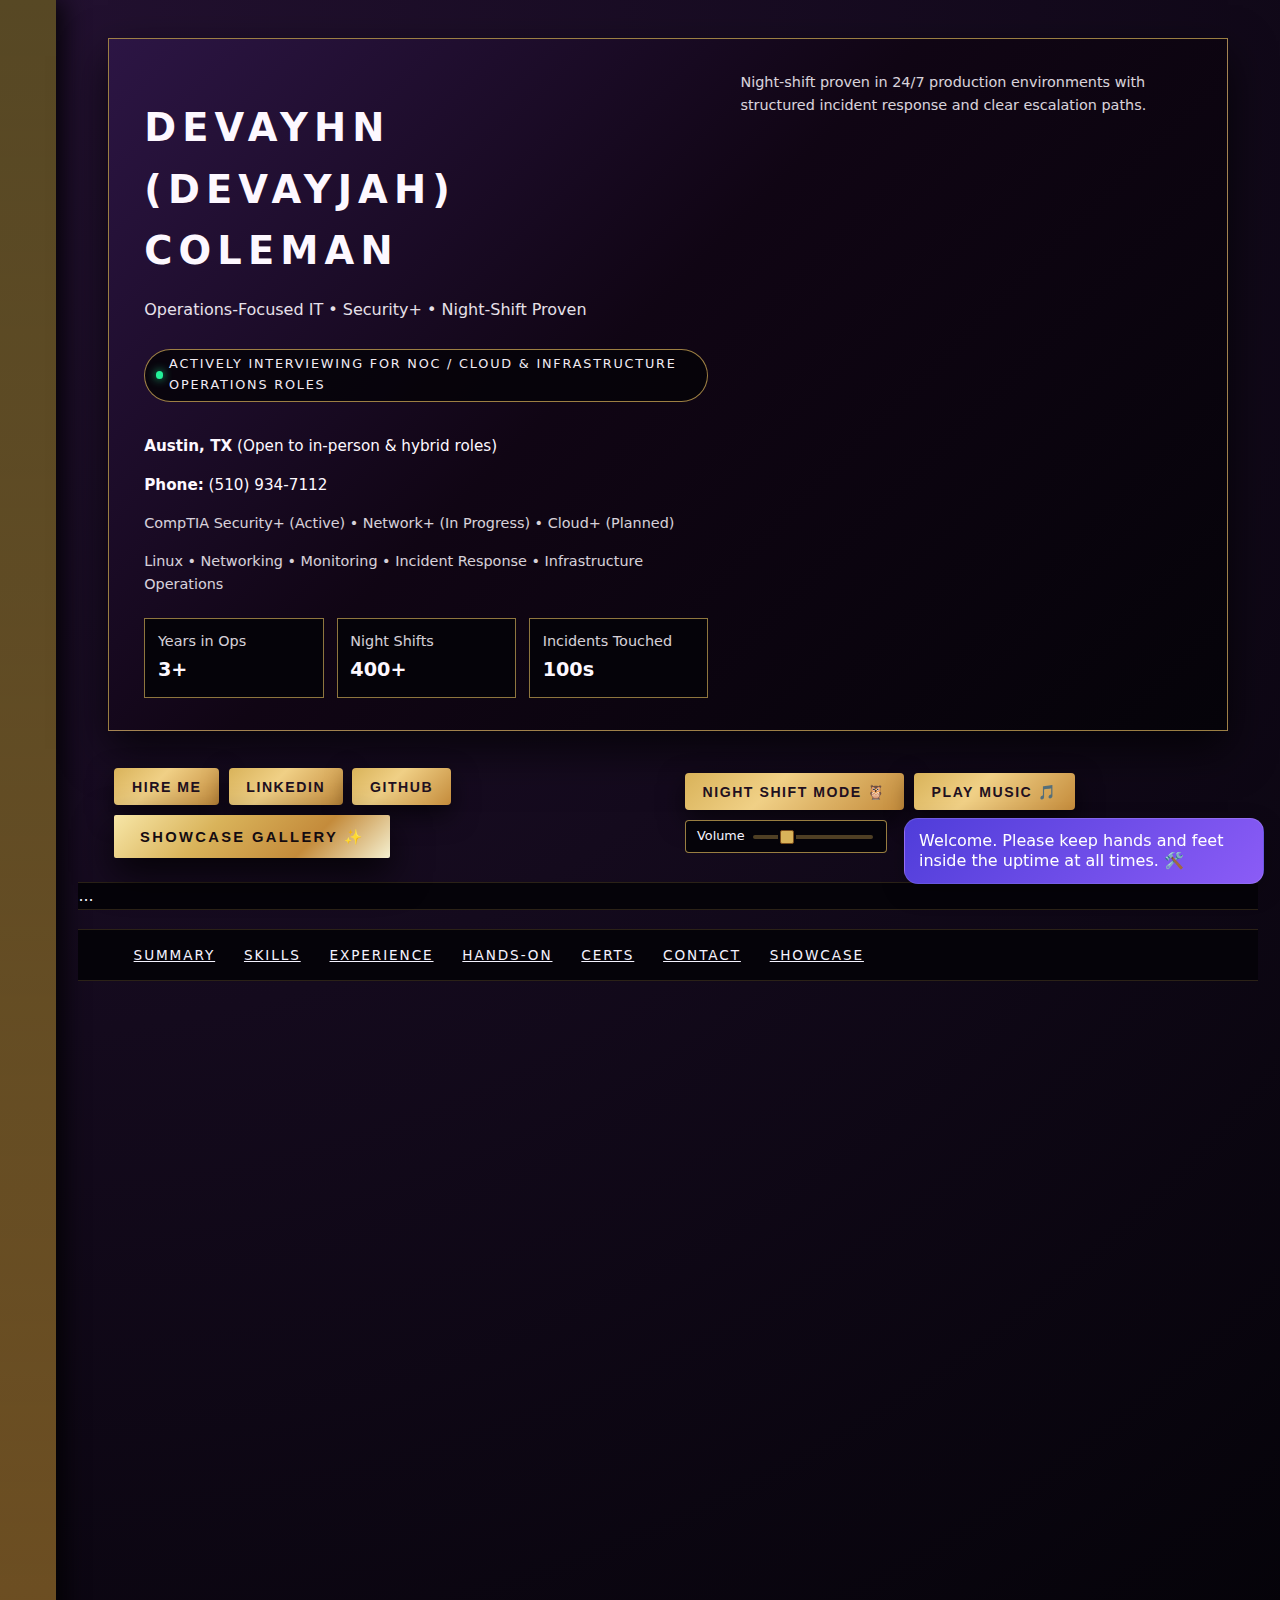
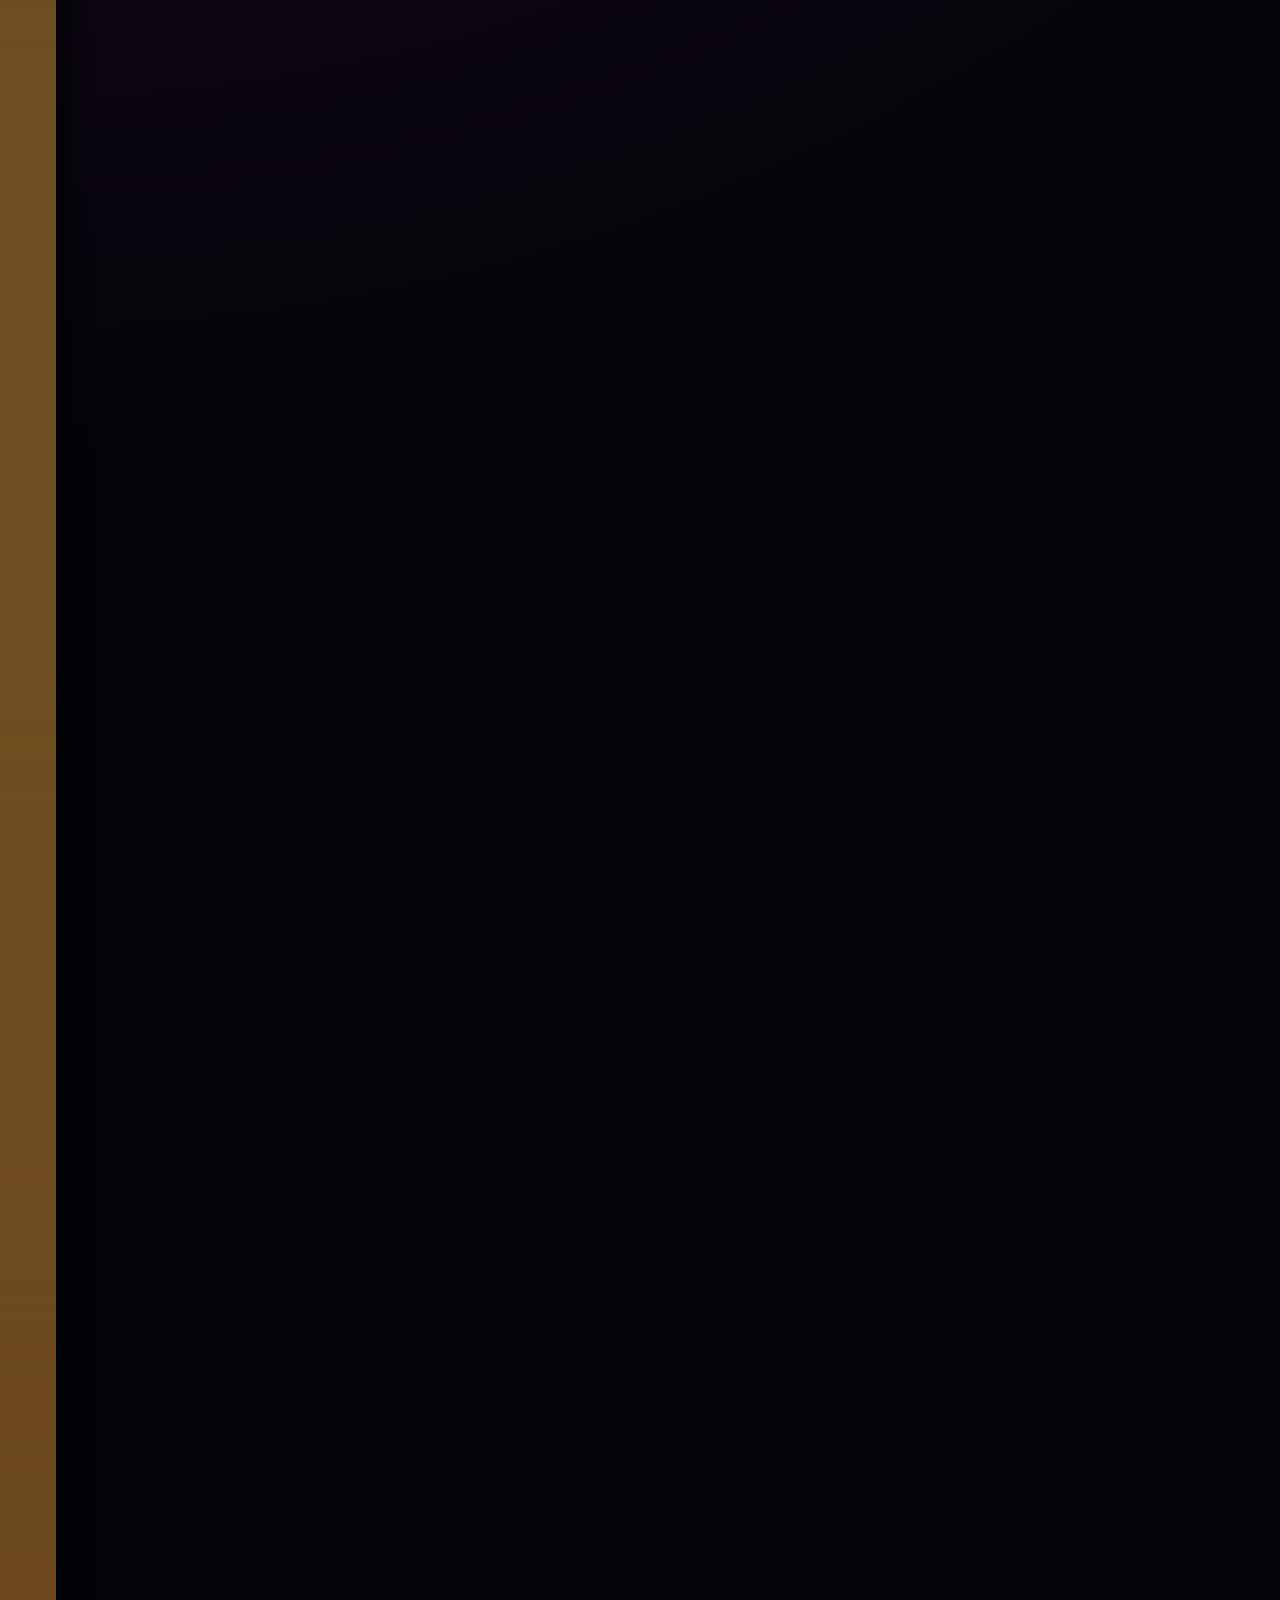
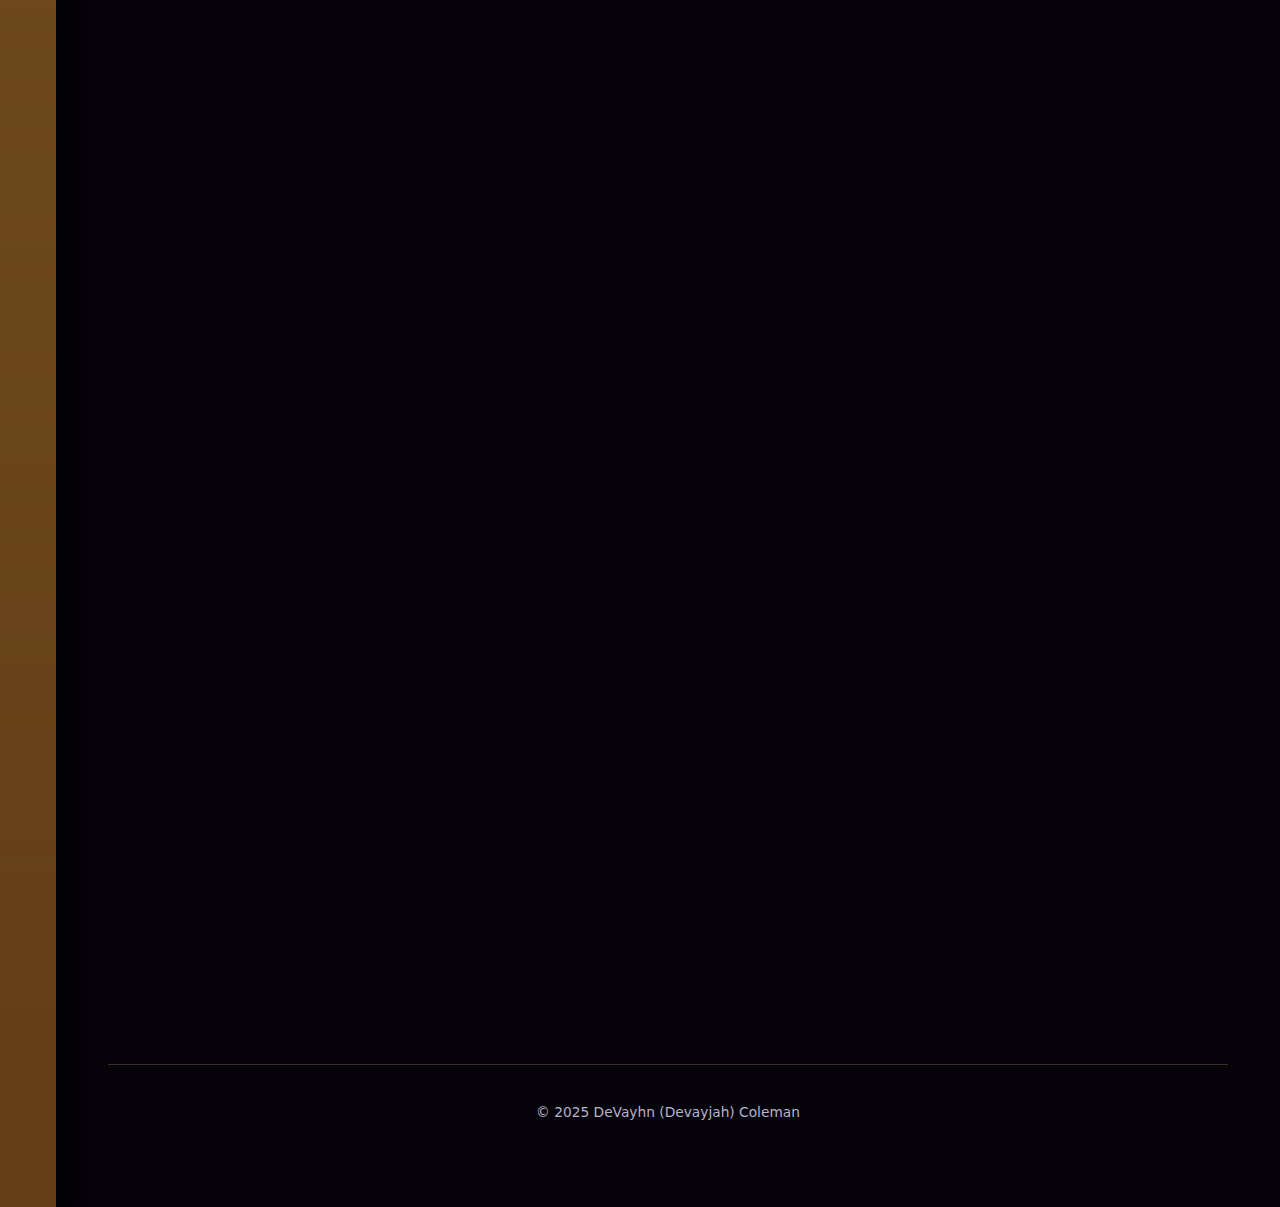
<file: index.html>
<!DOCTYPE html>
<html lang="en">
<head>
  <meta charset="UTF-8" />
  <meta name="viewport" content="width=device-width, initial-scale=1.0"/>
  <title>DeVayhn (Devayjah) Coleman | IT Operations</title>
  <link rel="stylesheet" href="style.css" />
</head>
<body>
  <div class="page-shell">
    <div class="page-accent"></div>

    <div class="page-main">
      <!-- HEADER -->
    <header>
  <div class="header-left">
    <h1>DeVayhn (Devayjah) Coleman</h1>
    <p class="tagline">Operations-Focused IT • Security+ • Night-Shift Proven</p>

    <p class="availability-pill">
      Actively interviewing for NOC / Cloud &amp; Infrastructure Operations roles
    </p>

    <div class="header-meta">
      <p><strong>Austin, TX</strong> (Open to in-person &amp; hybrid roles)</p>
      <p><strong>Phone:</strong> (510) 934-7112</p>
      <p class="mini">
        CompTIA Security+ (Active) • Network+ (In Progress) • Cloud+ (Planned)
      </p>
      <p class="mini">
        Linux • Networking • Monitoring • Incident Response • Infrastructure Operations
      </p>
    </div>

    <div class="metrics-bar">
      <div class="metric">
        <span class="mini">Years in Ops</span>
        <span class="metric-value">3+</span>
      </div>
      <div class="metric">
        <span class="mini">Night Shifts</span>
        <span class="metric-value">400+</span>
      </div>
      <div class="metric">
        <span class="mini">Incidents Touched</span>
        <span class="metric-value">100s</span>
      </div>
    </div>
  </div>

  <div class="header-right">
    <p class="mini header-note">
      Night-shift proven in 24/7 production environments with structured incident response and clear escalation paths.
    </p>
  </div>
</header>

<!-- NEW ACTION BAR OUTSIDE HEADER CARD -->
<div class="header-actions">
  <div class="header-actions-left">
    <button id="hireMeBtn" type="button">Hire Me</button>

    <a href="https://www.linkedin.com/in/devayhn-coleman-788411223/"
       target="_blank" rel="noopener">
      <button type="button">LinkedIn</button>
    </a>

    <a href="https://github.com/devayhncoleman"
       target="_blank" rel="noopener">
      <button type="button">GitHub</button>
    </a>

    <a href="Showcase.html" class="primary-link" target="_self">
      <button type="button" class="primary-cta">Showcase Gallery ✨</button>
    </a>
  </div>

  <div class="header-actions-right">
    <button id="toggleNightShift" type="button">Night Shift Mode 🦉</button>

    <button id="musicToggle" type="button">Play music 🎵</button>

    <label class="vol">
      <span>Volume</span>
      <input id="musicVol" type="range" min="0" max="1" step="0.01" value="0.25">
    </label>

    <!-- AUDIO lives here with the controls -->
    <audio id="bgMusic" src="assets/Chill1.mp3" preload="auto"></audio>
    <audio id="alertSound" src="assets/shocked.mp3" preload="auto"></audio>
  </div>
</div>

<nav>
  ...
</nav>


      <!-- NAV -->
      <nav>
        <div class="nav-inner">
          <ul>
            <li><a href="#summary">Summary</a></li>
            <li><a href="#skills">Skills</a></li>
            <li><a href="#experience">Experience</a></li>
            <li><a href="#practice">Hands-on</a></li>
            <li><a href="#certs">Certs</a></li>
            <li><a href="#contact">Contact</a></li>
            <li><a href="Showcase.html">Showcase</a></li>
          </ul>
        </div>
      </nav>

      <!-- SUMMARY -->
      <section id="summary" data-reveal>
        <h2>Professional Summary</h2>
        <article>
          <p>
            Operations-focused IT professional supporting live production environments during overnight and
            extended 12-hour shifts. Security+ certified with strong networking fundamentals and Linux experience.
            Proven in system monitoring, real-time alert response, first-level troubleshooting, escalation, and
            documentation to maintain uptime in high-responsibility environments.
          </p>

          <div class="fun-panel" id="funPanel" aria-live="polite">
            <p><strong>Status:</strong> <span id="statusLine">Standing by for alerts…</span></p>
            <div class="cta-row">
              <button id="simulateAlertBtn" type="button">Simulate Alert 🚨</button>
              <button id="calmDownBtn" type="button">Resolve Incident ✅</button>
            </div>
          </div>
        </article>
      </section>

      <!-- SKILLS -->
      <section id="skills" data-reveal>
        <h2>Technical Skills</h2>

        <div class="two-column">
          <article>
            <h3>Networking</h3>
            <p>TCP/IP, DNS, DHCP, VLANs, Subnetting, Firewall fundamentals, VPN concepts</p>
          </article>
          <article>
            <h3>Systems</h3>
            <p>Linux (CLI), Windows fundamentals, virtual machines, system health monitoring</p>
          </article>
          <article>
            <h3>Operations</h3>
            <p>Monitoring &amp; alert response, incident triage, escalation workflows, documentation, change-controlled environments</p>
          </article>
          <article>
            <h3>Security</h3>
            <p>Access control, least privilege, incident awareness, Security+ principles</p>
          </article>
          <article>
            <h3>Tools</h3>
            <p>Command-line utilities, log review, ticketing systems (conceptual), monitoring dashboards</p>
          </article>
        </div>

        <div class="chip-row">
          <button class="chip" data-chip="Linux">Linux</button>
          <button class="chip" data-chip="DNS">DNS</button>
          <button class="chip" data-chip="Triage">Triage</button>
          <button class="chip" data-chip="Uptime">Uptime</button>
          <button class="chip" data-chip="Least Privilege">Least Privilege</button>
        </div>
      </section>

      <!-- EXPERIENCE -->
      <section id="experience" data-reveal>
        <h2>Professional Experience</h2>
        <article>
          <h3>Technical Operations / Lab Operator</h3>
          <p class="mini"><strong>Emerald Cloud Lab</strong> — Austin, TX • March 2022 – Present</p>
          <ul class="bullets">
            <li>Monitored and supported 24/7 production environments, responding to alerts and operational incidents in real time during overnight 12-hour shifts.</li>
            <li>Responded to system alerts, investigated anomalies, and followed documented procedures for resolution or escalation.</li>
            <li>Performed first-level troubleshooting across systems, access controls, and operational workflows to identify root causes and determine escalation paths.</li>
            <li>Documented incidents, actions taken, and resolutions to support shift handoffs, operational continuity, and audit readiness.</li>
            <li>Coordinated with cross-functional teams to resolve time-sensitive incidents impacting production operations.</li>
            <li>Operated within change-controlled environments requiring precision, accountability, and clear communication.</li>
          </ul>
          <div class="cta-row">
            <button id="copyBulletsBtn" type="button">Copy experience bullets 📋</button>
          </div>
        </article>
      </section>

      <!-- HANDS-ON -->
      <section id="practice" data-reveal>
        <h2>Hands-on Operations Practice</h2>
        <article>
          <ul class="bullets">
            <li>Performed Linux and Windows troubleshooting labs covering connectivity, DNS resolution, service management, log analysis, and system health monitoring.</li>
            <li>Practiced alert triage, incident documentation, and escalation decision-making aligned with NOC workflows.</li>
          </ul>

          <div class="mini-game">
            <h3>Mini Game: Find the Root Cause</h3>
            <p id="rcaPrompt">Click <strong>Generate</strong> for a fake incident and choose the best next step.</p>
            <div class="cta-row">
              <button id="rcaGenBtn" type="button">Generate Incident 🧩</button>
              <button id="rcaA" type="button">Check logs</button>
              <button id="rcaB" type="button">Restart everything</button>
              <button id="rcaC" type="button">Escalate with evidence</button>
            </div>
            <p class="mini" id="rcaFeedback"></p>
          </div>
        </article>
      </section>

      <!-- CERTS -->
      <section id="certs" data-reveal>
        <h2>Certifications</h2>
        <div class="two-column">
          <article>
            <h3>CompTIA Security+</h3>
            <p class="mini">Active</p>
          </article>
          <article>
            <h3>CompTIA Network+</h3>
            <p class="mini">In Progress</p>
          </article>
          <article>
            <h3>CompTIA Cloud+</h3>
            <p class="mini">Planned</p>
          </article>
        </div>
      </section>

      <!-- CONTACT -->
      <section id="contact" data-reveal>
        <h2>Contact</h2>
        <article>
          <p><strong>Name:</strong> DeVayhn (Devayjah) Coleman</p>
          <p><strong>Location:</strong> Austin, TX</p>
          <p><strong>Phone:</strong> (510) 934-7112</p>
          <p class="mini">
            <strong>LinkedIn:</strong>
            <a href="https://www.linkedin.com/in/devayhn-coleman-788411223/" target="_blank" rel="noopener">
              linkedin.com/in/devayhn-coleman-788411223
            </a>
          </p>
          <p class="mini">
            <strong>GitHub:</strong>
            <a href="https://github.com/devayhncoleman" target="_blank" rel="noopener">
              github.com/devayhncoleman
            </a>
          </p>
          <div class="cta-row">
            <button id="copyContactBtn" type="button">Copy contact info</button>
            <button id="panicBtn" type="button">Panic Button</button>
          </div>
        </article>
      </section>

      <!-- FOOTER -->
      <footer>
        <p>&copy; 2025 DeVayhn (Devayjah) Coleman</p>
      </footer>
    </div>
  </div>

  <script src="script.js"></script>
</body>
</html>
</file>
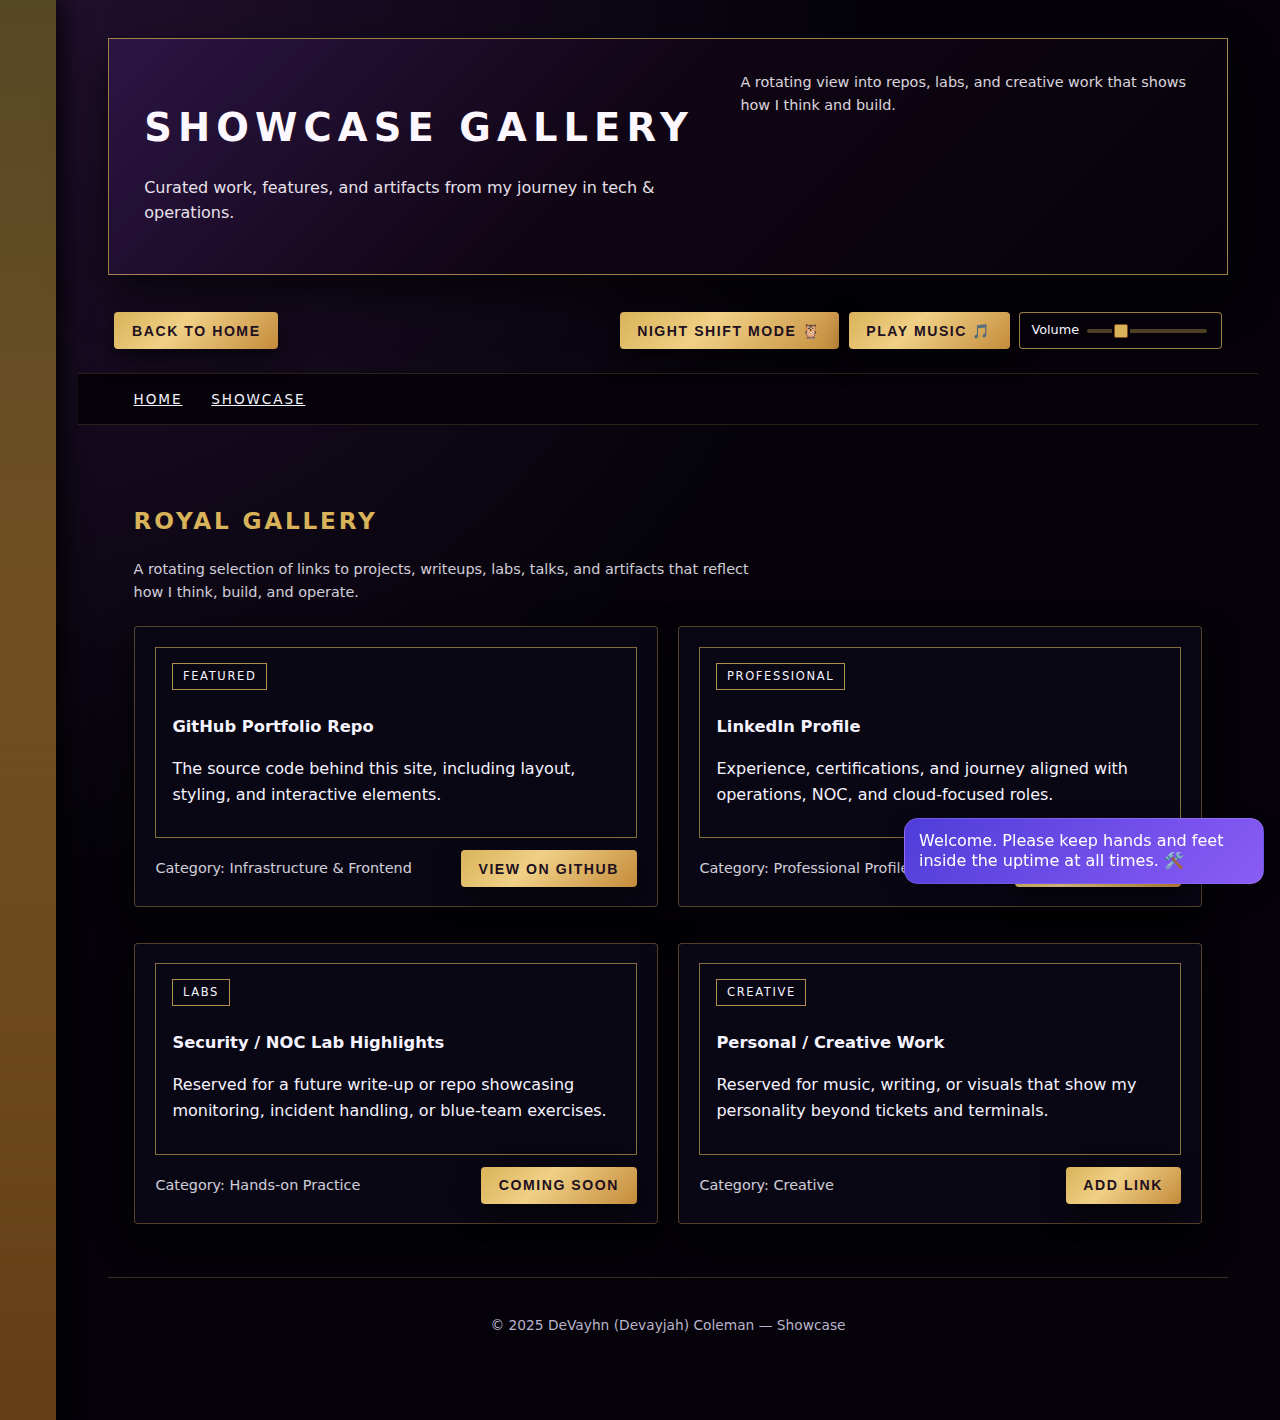
<file: Showcase.html>
<!DOCTYPE html>
<html lang="en">
<head>
  <meta charset="UTF-8" />
  <meta name="viewport" content="width=device-width, initial-scale=1.0"/>
  <title>Showcase Gallery | DeVayhn Coleman</title>
  <link rel="stylesheet" href="style.css" />
</head>
<body>
  <div class="page-shell">
    <div class="page-accent"></div>

    <div class="page-main">
      <!-- HEADER -->
      <header class="gallery-header">
  <div class="header-left">
    <h1>Showcase Gallery</h1>
    <p class="tagline">
      Curated work, features, and artifacts from my journey in tech &amp; operations.
    </p>
  </div>

  <div class="header-right">
    <p class="mini header-note">
      A rotating view into repos, labs, and creative work that shows how I think and build.
    </p>
  </div>
</header>

<!-- SAME ACTION BAR PATTERN -->
<div class="header-actions">
  <div class="header-actions-left">
    <a href="index.html">
      <button type="button">Back to Home</button>
    </a>
  </div>

  <div class="header-actions-right">
    <button id="toggleNightShift" type="button">Night Shift Mode 🦉</button>

    <button id="musicToggle" type="button">Play music 🎵</button>

    <label class="vol">
      <span>Volume</span>
      <input id="musicVol" type="range" min="0" max="1" step="0.01" value="0.25">
    </label>

    <audio id="bgMusic" src="assets/Chill2.mp3" preload="auto"></audio>
    <audio id="alertSound" src="assets/shocked.mp3" preload="auto"></audio>
  </div>
</div>


      <!-- NAV -->
      <nav>
        <div class="nav-inner">
          <ul>
            <li><a href="index.html">Home</a></li>
            <li><a href="#gallery">Showcase</a></li>
          </ul>
        </div>
      </nav>

      <!-- GALLERY -->
      <section id="gallery" data-reveal>
        <h2>Royal Gallery</h2>
        <p class="gallery-intro mini">
          A rotating selection of links to projects, writeups, labs, talks, and artifacts that reflect how I think, build, and operate.
        </p>

        <div class="gallery-grid">
          <article class="gallery-card">
            <div class="gallery-frame">
              <div class="gallery-tag">Featured</div>
              <h3>GitHub Portfolio Repo</h3>
              <p>The source code behind this site, including layout, styling, and interactive elements.</p>
            </div>
            <div class="gallery-meta">
              <span class="mini">Category: Infrastructure &amp; Frontend</span>
              <a href="https://github.com/devayhncoleman/My-Folio" target="_blank" rel="noopener">
                <button type="button">View on GitHub</button>
              </a>
            </div>
          </article>

          <article class="gallery-card">
            <div class="gallery-frame">
              <div class="gallery-tag">Professional</div>
              <h3>LinkedIn Profile</h3>
              <p>Experience, certifications, and journey aligned with operations, NOC, and cloud-focused roles.</p>
            </div>
            <div class="gallery-meta">
              <span class="mini">Category: Professional Profile</span>
              <a href="https://www.linkedin.com/in/devayhn-coleman-788411223/" target="_blank" rel="noopener">
                <button type="button">Open LinkedIn</button>
              </a>
            </div>
          </article>

          <article class="gallery-card">
            <div class="gallery-frame">
              <div class="gallery-tag">Labs</div>
              <h3>Security / NOC Lab Highlights</h3>
              <p>Reserved for a future write-up or repo showcasing monitoring, incident handling, or blue-team exercises.</p>
            </div>
            <div class="gallery-meta">
              <span class="mini">Category: Hands-on Practice</span>
              <a href="#" target="_blank" rel="noopener">
                <button type="button">Coming Soon</button>
              </a>
            </div>
          </article>

          <article class="gallery-card">
            <div class="gallery-frame">
              <div class="gallery-tag">Creative</div>
              <h3>Personal / Creative Work</h3>
              <p>Reserved for music, writing, or visuals that show my personality beyond tickets and terminals.</p>
            </div>
            <div class="gallery-meta">
              <span class="mini">Category: Creative</span>
              <a href="#" target="_blank" rel="noopener">
                <button type="button">Add Link</button>
              </a>
            </div>
          </article>
        </div>
      </section>

      <footer>
        <p>&copy; 2025 DeVayhn (Devayjah) Coleman — Showcase</p>
      </footer>
    </div>
  </div>

  <script src="script.js"></script>
</body>
</html>
</file>
<file: style.css>
/* ========== BASE RESET ========== */
*,
*::before,
*::after {
  box-sizing: border-box;
}

html, body {
  margin: 0;
  padding: 0;
}

/* ========== GLOBAL ========== */

body {
  font-family: system-ui, -apple-system, BlinkMacSystemFont, "Segoe UI", sans-serif;
  line-height: 1.6;
  /* DAY MODE: purple space */
  background: radial-gradient(circle at top left, #231131 0, #050309 45%, #050309 100%);
  color: #f5f3ff;
}

/* ========== PAGE SHELL & LEFT ACCENT ========== */

.page-shell {
  display: flex;
  min-height: 100vh;
}

/* Gold column with subtle glow */
.page-accent {
  width: 56px;
  background:
    linear-gradient(180deg, rgba(0,0,0,0.6), rgba(0,0,0,0.2)),
    linear-gradient(180deg, #d9b35a 0%, #c48b3b 40%, #7b4c1a 100%);
  box-shadow: 8px 0 24px rgba(0,0,0,0.8);
  animation: accent-glow 8s ease-in-out infinite;
}

@keyframes accent-glow {
  0% {
    box-shadow: 8px 0 24px rgba(0, 0, 0, 0.8);
    filter: brightness(1);
  }
  50% {
    box-shadow: 12px 0 40px rgba(0, 0, 0, 0.95);
    filter: brightness(1.06);
  }
  100% {
    box-shadow: 8px 0 24px rgba(0, 0, 0, 0.8);
    filter: brightness(1);
  }
}

.page-main {
  flex: 1;
  padding: 0 1.4rem 2.4rem;
}

/* center main content with max-width */
header,
.nav-inner,
section,
footer {
  max-width: 1120px;
  margin: 0 auto;
}

/* ========== HEADER (EXECUTIVE HERO) ========== */

header {
  margin-top: 2.4rem;
  margin-bottom: 1.6rem;
  padding: 2rem 2.2rem;
  /* DAY: royal purple gradient */
  background: linear-gradient(135deg, #2c1544 0%, #100514 45%, #050309 100%);
  color: #fdf8ff;
  border: 1px solid rgba(217, 179, 90, 0.7);
  box-shadow: 0 18px 42px rgba(0, 0, 0, 0.7);
  display: grid;
  grid-template-columns: minmax(0, 3fr) minmax(260px, 2.4fr);
  gap: 2rem;
  align-items: flex-start;
}

.gallery-header {
  margin-top: 2.4rem;
  margin-bottom: 1.6rem;
  padding: 2rem 2.2rem;
  background: linear-gradient(135deg, #2c1544 0%, #100514 45%, #050309 100%);
  color: #fdf8ff;
  border: 1px solid rgba(217, 179, 90, 0.7);
  box-shadow: 0 18px 42px rgba(0, 0, 0, 0.7);
  display: grid;
  grid-template-columns: minmax(0, 3fr) minmax(260px, 2.4fr);
  gap: 2rem;
  align-items: flex-start;
}

@media (max-width: 820px) {
  header,
  .gallery-header {
    grid-template-columns: 1fr;
  }
}

header h1,
.gallery-header h1 {
  font-size: 2.4rem;
  letter-spacing: 0.16em;
  text-transform: uppercase;
  font-weight: 700;
  margin-bottom: 0.4rem;
}

.tagline {
  font-size: 1rem;
  opacity: 0.9;
}

/* availability pill */
.availability-pill {
  display: inline-flex;
  align-items: center;
  gap: 0.4rem;
  margin-top: 0.6rem;
  padding: 0.3rem 0.7rem 0.35rem;
  border-radius: 999px;
  border: 1px solid rgba(217, 179, 90, 0.75);
  background: rgba(5, 3, 9, 0.9);
  font-size: 0.8rem;
  text-transform: uppercase;
  letter-spacing: 0.14em;
  opacity: 0.95;
  position: relative;
}

.availability-pill::before {
  content: "";
  width: 8px;
  height: 8px;
  border-radius: 999px;
  background: #24ff9f;
  box-shadow: 0 0 10px rgba(36, 255, 159, 0.9);
  animation: pulse-dot 1.6s ease-out infinite;
}

@keyframes pulse-dot {
  0%   { transform: scale(1); opacity: 1; }
  60%  { transform: scale(1.9); opacity: 0; }
  100% { transform: scale(1.9); opacity: 0; }
}

.header-meta {
  margin-top: 1.2rem;
  font-size: 0.95rem;
}

.header-meta p {
  margin-bottom: 0.25rem;
}

.mini {
  opacity: 0.84;
  font-size: 0.9rem;
}

/* metrics bar */
.metrics-bar {
  margin-top: 1.4rem;
  display: grid;
  grid-template-columns: repeat(3, minmax(0, 1fr));
  gap: 0.8rem;
}

.metric {
  border: 1px solid rgba(217, 179, 90, 0.65);
  background: #050309;
  padding: 0.7rem 0.8rem;
  display: flex;
  flex-direction: column;
  gap: 0.1rem;
}

.metric-label {
  font-size: 0.75rem;
  text-transform: uppercase;
  letter-spacing: 0.14em;
  opacity: 0.78;
}

.metric-value {
  font-size: 1.2rem;
  font-weight: 600;
}

/* header right */
.header-right {
  display: flex;
  flex-direction: column;
  gap: 1rem;
}
.header-note {
  margin: 0;
  opacity: 0.85;
}

/* Action bar under the header card */
.header-actions {
  max-width: 1120px;
  margin: 0 auto 1.4rem;
  padding: 0.75rem 0.4rem 0.1rem;
  display: flex;
  justify-content: space-between;
  align-items: center;
  gap: 1rem;
}

.header-actions-left,
.header-actions-right {
  display: flex;
  flex-wrap: wrap;
  gap: 0.6rem;
}

@media (max-width: 900px) {
  .header-actions {
    flex-direction: column;
    align-items: flex-start;
  }
}

/* ========== CTA ROW & BUTTONS ========== */

.cta-row {
  display: flex;
  gap: 0.7rem;
  flex-wrap: wrap;
}

button,
.chip {
  border: none;
  padding: 0.65rem 1.1rem;
  border-radius: 4px;
  cursor: pointer;
  background: linear-gradient(135deg, #d9b35a 0%, #f0d086 40%, #c48b3b 100%);
  color: #211020;
  font-weight: 600;
  font-size: 0.88rem;
  text-transform: uppercase;
  letter-spacing: 0.11em;
  transition: transform 0.08s ease, box-shadow 0.16s ease, opacity 0.1s ease;
  box-shadow: 0 10px 26px rgba(0, 0, 0, 0.6);
  white-space: nowrap;
}

button:hover,
.chip:hover {
  opacity: 0.96;
  box-shadow: 0 14px 34px rgba(0, 0, 0, 0.75);
}

button:active,
.chip:active {
  transform: translateY(1px) scale(0.99);
  box-shadow: 0 8px 20px rgba(0, 0, 0, 0.5);
}

.chip {
  background: linear-gradient(135deg, #c48b3b 0%, #d9b35a 50%, #a8752b 100%);
}

.social-row a {
  text-decoration: none;
}

/* volume pill */
.vol {
  display: inline-flex;
  align-items: center;
  gap: 0.4rem;
  background: #050309;
  padding: 0.35rem 0.7rem;
  border-radius: 4px;
  color: #f5f3ff;
  border: 1px solid rgba(217, 179, 90, 0.7);
  font-size: 0.8rem;
}

/* gold volume slider */
#musicVol {
  width: 120px;
  -webkit-appearance: none;
  appearance: none;
  height: 4px;
  background: rgba(217, 179, 90, 0.35);
  border-radius: 2px;
  outline: none;
}

/* WebKit thumb */
#musicVol::-webkit-slider-thumb {
  -webkit-appearance: none;
  appearance: none;
  width: 14px;
  height: 14px;
  border-radius: 2px;
  background: #d9b35a;
  border: 1px solid #7b4c1a;
  box-shadow: 0 0 0 2px #050309;
}

/* Firefox thumb */
#musicVol::-moz-range-thumb {
  width: 14px;
  height: 14px;
  border-radius: 2px;
  background: #d9b35a;
  border: 1px solid #7b4c1a;
}

/* Firefox track */
#musicVol::-moz-range-track {
  height: 4px;
  background: rgba(217, 179, 90, 0.35);
  border-radius: 2px;
}

.primary-cta {
  background: linear-gradient(135deg, #f7e6a7 0%, #d9b35a 35%, #c48b3b 70%, #f5f0d0 100%);
  color: #140b10;
  font-size: 0.92rem;
  letter-spacing: 0.16em;
  padding: 0.8rem 1.6rem;
  box-shadow: 0 14px 38px rgba(0, 0, 0, 0.85);
  border-radius: 2px;
  text-transform: uppercase;
}

.primary-cta:hover {
  opacity: 0.98;
  box-shadow: 0 18px 46px rgba(0, 0, 0, 0.9);
  transform: translateY(-1px);
}

.primary-cta:active {
  transform: translateY(0);
  box-shadow: 0 10px 26px rgba(0, 0, 0, 0.75);
}

.primary-link {
  text-decoration: none;
}

/* ========== NAVIGATION ========== */

nav {
  background: #050309;
  border-top: 1px solid rgba(217, 179, 90, 0.18);
  border-bottom: 1px solid rgba(217, 179, 90, 0.18);
  margin-bottom: 1.2rem;
}

.nav-inner {
  padding: 0.75rem 1.6rem;
  display: flex;
  justify-content: flex-start;
}

.nav-inner ul {
  list-style: none;
  display: flex;
  justify-content: flex-start;
  gap: 1.8rem;
  margin: 0;
  padding: 0;
}

.nav-inner ul li a {
  font-size: 0.85rem;
  text-transform: uppercase;
  letter-spacing: 0.14em;
  position: relative;
  padding-bottom: 0.25rem;
  color: #f5f3ff;
}

.nav-inner ul li a::after {
  content: "";
  position: absolute;
  left: 0;
  bottom: 0;
  width: 0;
  height: 2px;
  background: linear-gradient(90deg, #d9b35a, #f2994a);
  transition: width 0.2s ease;
}

.nav-inner ul li a:hover::after {
  width: 100%;
}

@media (max-width: 720px) {
  .nav-inner ul {
    flex-wrap: wrap;
    row-gap: 0.6rem;
  }
}

/* ========== SECTIONS & CARDS ========== */

section {
  padding: 2.4rem 1.6rem 2rem;
  margin-bottom: 0.3rem;
}

section h2 {
  margin-bottom: 1.2rem;
  color: #d9b35a;
  font-size: 1.45rem;
  letter-spacing: 0.12em;
  text-transform: uppercase;
  font-weight: 600;
}

/* MAIN cards: deep inky blue (used on both pages) */
article {
  background: #090713; /* deep blue behind lettering */
  border-radius: 4px;
  border: 1px solid rgba(217, 179, 90, 0.25);
  padding: 1.25rem 1.3rem;
  margin-bottom: 1rem;
  box-shadow: 0 16px 36px rgba(0, 0, 0, 0.7);
}

article h3 {
  margin-bottom: 0.35rem;
  font-size: 1.02rem;
  font-weight: 600;
}

/* two-column layout for selected sections */
.two-column {
  display: grid;
  grid-template-columns: repeat(2, minmax(0, 1fr));
  gap: 1rem;
}

@media (max-width: 820px) {
  .two-column {
    grid-template-columns: 1fr;
  }
}

/* bullets */
.bullets {
  margin-top: 0.7rem;
  padding-left: 1.1rem;
}

.bullets li {
  margin-bottom: 0.45rem;
}

/* fun panel & mini-game */
.fun-panel,
.mini-game {
  margin-top: 1rem;
  padding: 1.1rem 1.2rem;
  border-radius: 4px;
  border: 1px solid rgba(217, 179, 90, 0.3);
  background: #050309;
}

/* chip row */
.chip-row {
  display: flex;
  flex-wrap: wrap;
  gap: 0.5rem;
  margin-top: 0.9rem;
}

/* gallery-specific styling */
.gallery-intro {
  max-width: 640px;
}

/* GALLERY cards: match main page deep blue */
.gallery-grid {
  margin-top: 1.4rem;
  display: grid;
  grid-template-columns: repeat(2, minmax(0, 1fr));
  gap: 1.2rem;
}

@media (max-width: 900px) {
  .gallery-grid {
    grid-template-columns: 1fr;
  }
}

.gallery-card {
  background: #090713; /* SAME as article */
  border-radius: 4px;
  border: 1px solid rgba(217, 179, 90, 0.35);
  box-shadow: 0 16px 36px rgba(0, 0, 0, 0.7);
  padding: 1.2rem 1.3rem;
  display: flex;
  flex-direction: column;
  gap: 0.75rem;
}

/* Frame now uses the same deep blue, not the purple gradient */
.gallery-frame {
  border: 1px solid rgba(217, 179, 90, 0.6);
  padding: 0.9rem 1rem;
  background: #090713;
}

.gallery-frame h3 {
  margin-bottom: 0.3rem;
}

.gallery-tag {
  display: inline-block;
  font-size: 0.72rem;
  text-transform: uppercase;
  letter-spacing: 0.14em;
  padding: 0.2rem 0.6rem;
  border-radius: 0;
  border: 1px solid rgba(217, 179, 90, 0.8);
  margin-bottom: 0.5rem;
}

.gallery-meta {
  display: flex;
  justify-content: space-between;
  align-items: center;
  gap: 0.8rem;
  flex-wrap: wrap;
}

/* ========== REVEAL ANIMATIONS ========== */

[data-reveal] {
  opacity: 0;
  transform: translateY(14px);
  transition: opacity 0.45s ease, transform 0.45s ease;
}

[data-reveal].is-visible {
  opacity: 1;
  transform: translateY(0);
}

/* ========== CONTACT ========== */

#contact p {
  margin-bottom: 0.55rem;
}

/* ========== FOOTER ========== */

footer {
  padding: 1.4rem 1.6rem 2rem;
  text-align: center;
  background: #050309;
  color: #b9b4cc;
  font-size: 0.86rem;
  border-top: 1px solid rgba(217, 179, 90, 0.25);
}

/* ========== NIGHT SHIFT MODE (royal blue) ========== */
/* This is the ONLY place royal blues live */

html.night-shift body {
  background: radial-gradient(circle at top, #101f3b 0, #050814 55%, #020208 100%);
  color: #eaf2ff;
}

html.night-shift .page-shell {
  background: radial-gradient(circle at top, #101f3b 0, #050814 55%, #020208 100%);
}

html.night-shift .page-accent {
  background:
    linear-gradient(180deg, rgba(0,0,0,0.6), rgba(0,0,0,0.2)),
    linear-gradient(180deg, #4fa3ff 0%, #2f80ed 40%, #143b73 100%);
}

/* Header & gallery header go blue */
html.night-shift header,
html.night-shift .gallery-header {
  background: linear-gradient(135deg, #162745 0%, #070e21 40%, #02040a 100%);
  border-color: rgba(155, 211, 255, 0.7);
}

/* Nav + footer go navy, not purple */
html.night-shift nav,
html.night-shift footer {
  background: #030a18;
  border-color: rgba(155, 211, 255, 0.35);
  color: #dceeff;
}

/* Section headings switch to cool blue */
html.night-shift section h2 {
  color: #9bd3ff;
}

/* Cards / frames / fun panels use deep navy */
html.night-shift article,
html.night-shift .gallery-card {
  background: #050814;
  border-color: rgba(155, 211, 255, 0.35);
}

html.night-shift .gallery-frame {
  background: radial-gradient(circle at top, #162745, #050814);
  border-color: rgba(155, 211, 255, 0.65);
}

html.night-shift .fun-panel,
html.night-shift .mini-game {
  background: #030a18;
  border-color: rgba(155, 211, 255, 0.4);
}

/* Chips become blue-based */
html.night-shift .chip {
  background: linear-gradient(135deg, #56ccf2 0%, #2f80ed 100%);
}

/* ========== BOSS MODE (KONAMI / PANIC) ========== */

html.boss-mode body {
  background: radial-gradient(circle at top, #000000 0, #2a1238 40%, #000000 100%);
  color: #fff6db;
  text-shadow: 0 0 16px rgba(217, 179, 90, 0.18);
}

html.boss-mode .page-accent {
  background:
    linear-gradient(180deg, rgba(0,0,0,0.65), rgba(0,0,0,0.3)),
    linear-gradient(180deg, #ffdd7e 0%, #f2c94c 40%, #c79224 100%);
}

html.boss-mode header,
html.boss-mode .gallery-header {
  background: linear-gradient(135deg, #000000 0%, #3c1b43 55%, #000000 100%);
  border-color: rgba(255, 221, 126, 0.85);
}

html.boss-mode section h2 {
  color: #ffdd7e;
}
</file>
